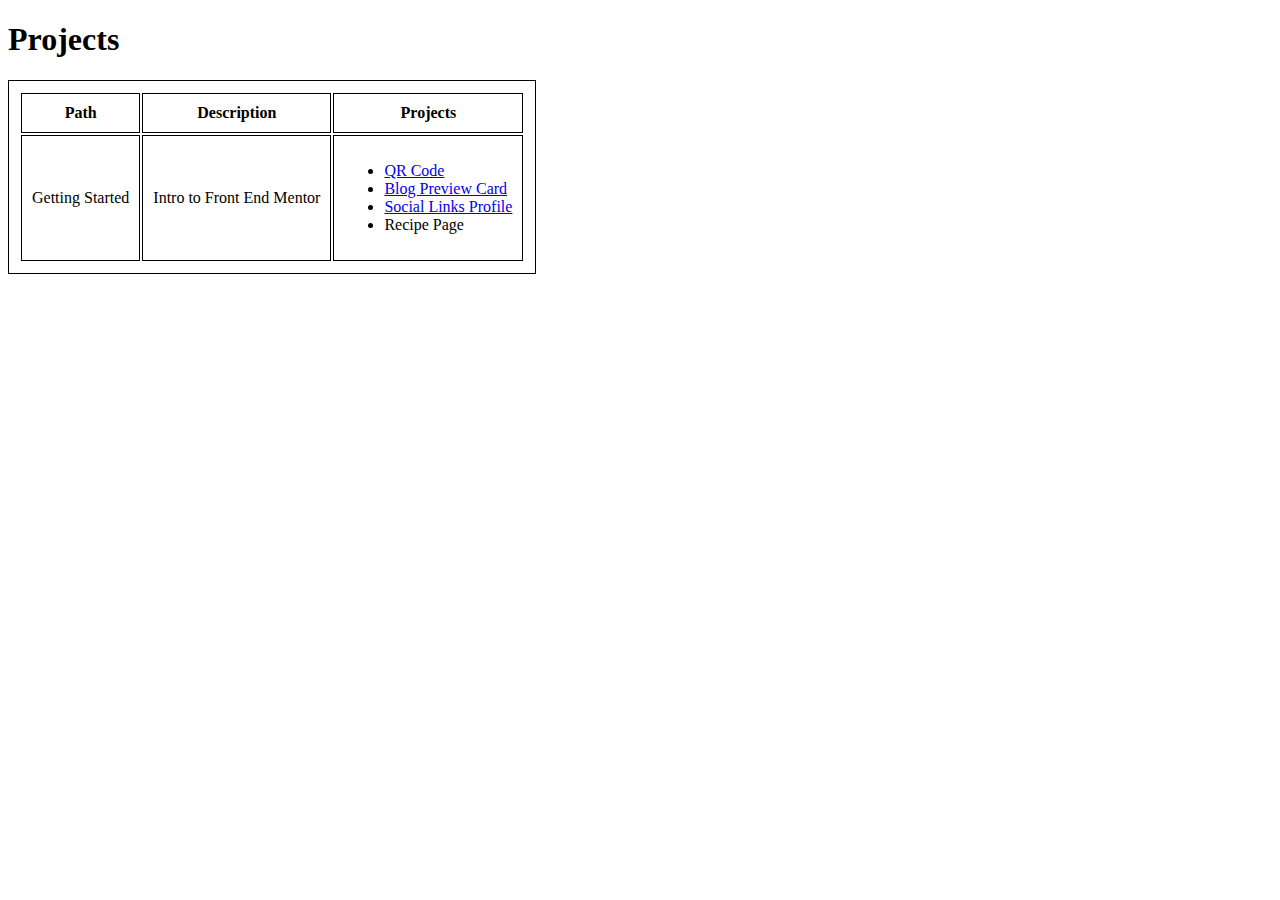
<file: index.html>
<!DOCTYPE html>
<html lang="en">
<head>
    <meta charset="UTF-8">
    <meta name="viewport" content="width=device-width, initial-scale=1.0">
    <title>FrontEnd Mentor Projects</title>
    <style>
        table, th, tr, td{
            border: 1px solid black;
            padding: 10px;
        }
    </style>
</head>
<body>
<h1>Projects</h1>

<table>
    <tr>
        <th>Path</th>
        <th>Description</th>
        <th>Projects</th>
    </tr>
    <tr>
        <td>Getting Started</td>
        <td>Intro to Front End Mentor</td>
        <td>
            <ul>
                <li><a href="./QR Code Component/index.html">QR Code</a></li>
                <li><a href="./BlogPostCard/blog-preview-card-main/index.html">Blog Preview Card</a></li>
                <li><a href="./Social Links Profile/social-links-profile-main/index.html">Social Links Profile</a></li>
                <li>Recipe Page</li>
            </ul>
        </td>
    </tr>
</table>

    
</body>
</html>
</file>
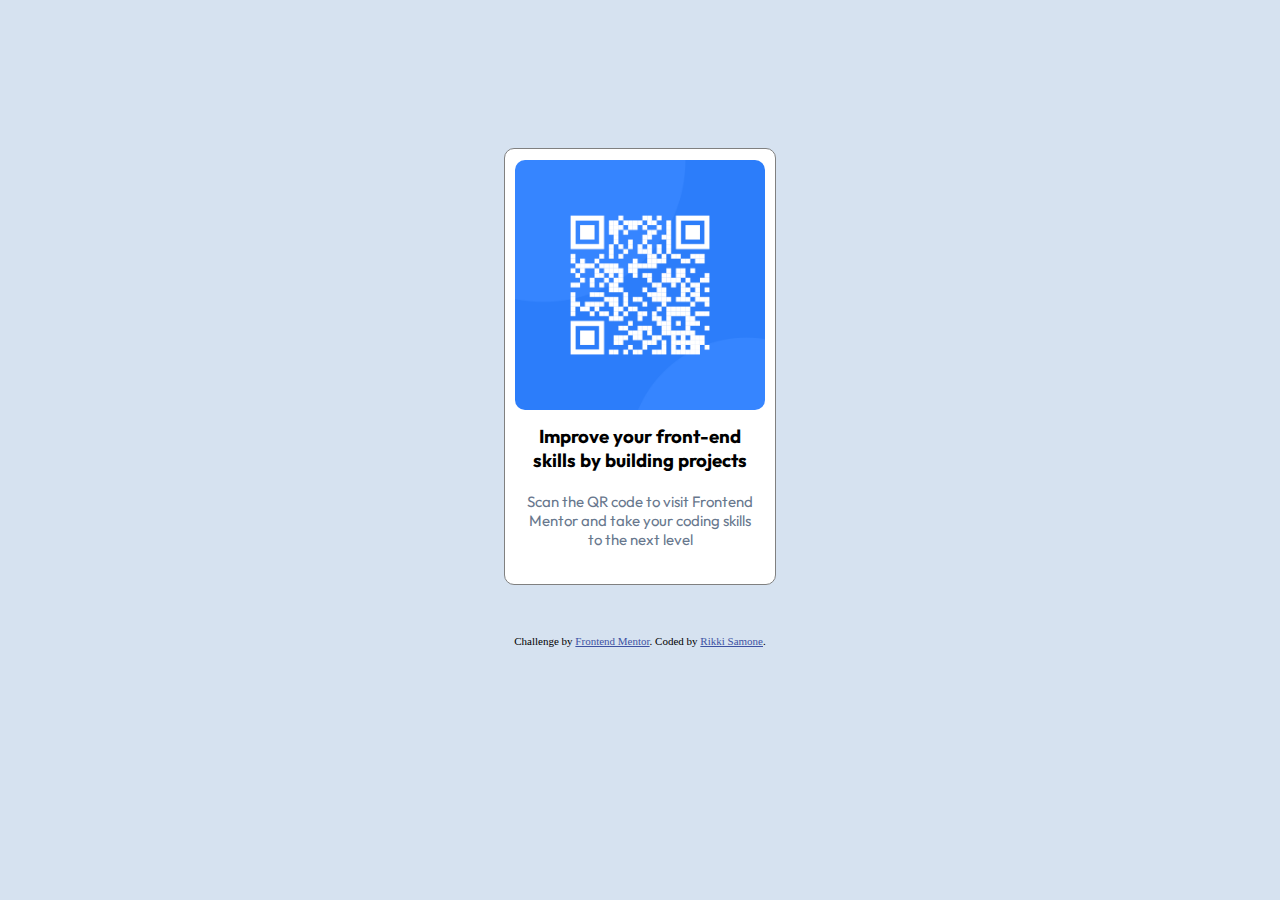
<file: QR Code Component/index.html>
<!DOCTYPE html>
<html lang="en">

<head>
    <meta charset="UTF-8">
    <meta name="viewport" content="width=device-width, initial-scale=1.0">
    <!-- displays site properly based on user's device -->

    <link rel="icon" type="image/png" sizes="32x32" href="../qr-code-component-main/images/favicon-32x32.png">
    <link rel="stylesheet" href="index.css">
    <link rel="preconnect" href="https://fonts.googleapis.com">
    <link rel="preconnect" href="https://fonts.gstatic.com" crossorigin>
    <link href="https://fonts.googleapis.com/css2?family=Outfit:wght@100..900&display=swap" rel="stylesheet">

    <title>Frontend Mentor | QR Code Component</title>
</head>

<body>
    <div class="card">
        <div class="qr-code">
            <img src="./qr-code-component-main/images/image-qr-code.png" alt="QRCode">
        </div>
        <div class="card-heading">
            <h3>Improve your front-end skills by building projects</h3>
        </div>
        <div class="card-body">
            <p>Scan the QR code to visit Frontend Mentor and take your coding skills to the next level
            </p>
        </div>
    </div>
    <div class="attribution">
        Challenge by <a href="https://www.frontendmentor.io?ref=challenge" target="_blank">Frontend Mentor</a>.
        Coded by <a href="https://github.com/RikkiSamone" target="_blank">Rikki Samone</a>.
    </div>
</body>

</html>
</file>
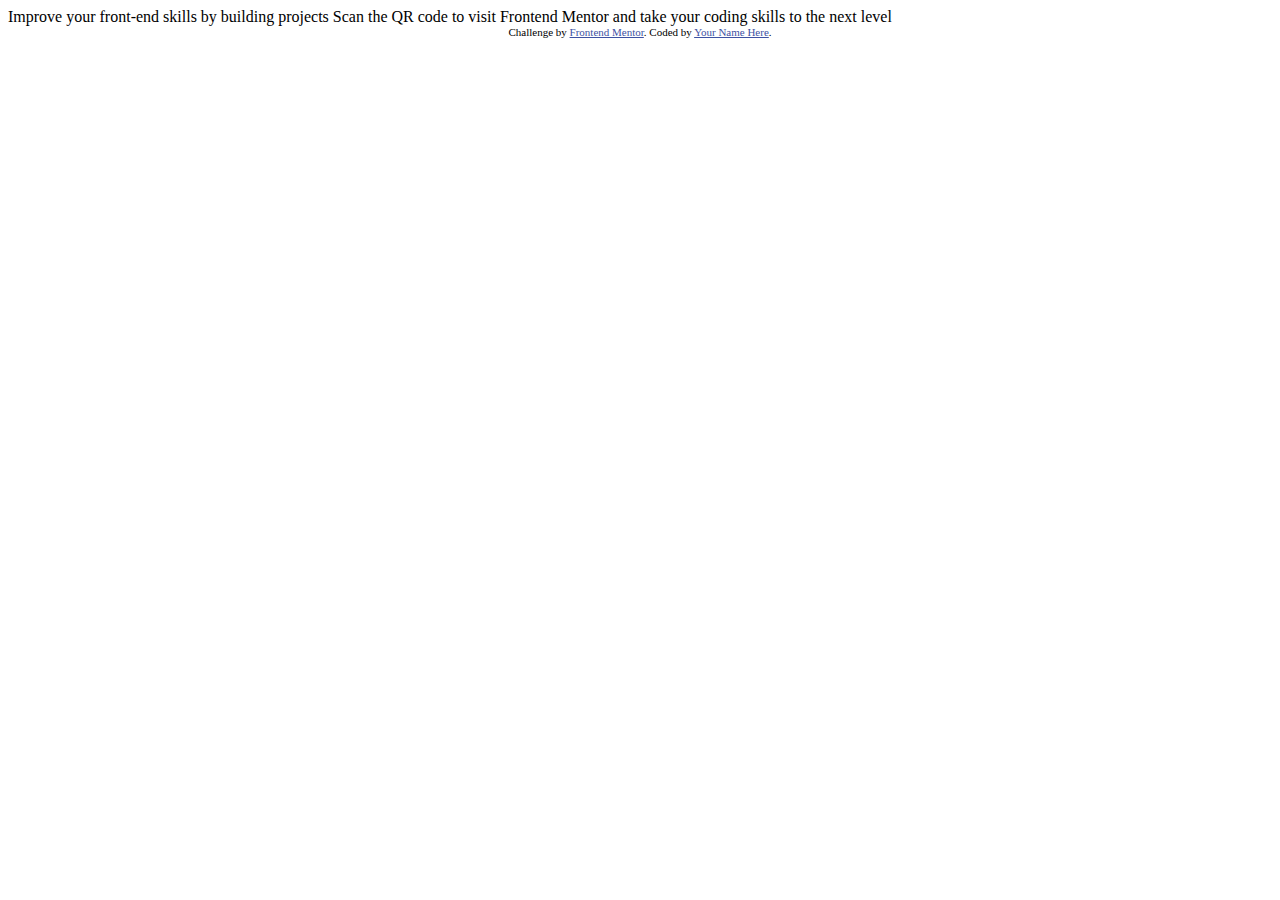
<file: qr-code-component-main/index.html>
<!DOCTYPE html>
<html lang="en">
<head>
  <meta charset="UTF-8">
  <meta name="viewport" content="width=device-width, initial-scale=1.0"> <!-- displays site properly based on user's device -->

  <link rel="icon" type="image/png" sizes="32x32" href="./images/favicon-32x32.png">
  
  <title>Frontend Mentor | QR code component</title>

  <!-- Feel free to remove these styles or customise in your own stylesheet 👍 -->
  <style>
    .attribution { font-size: 11px; text-align: center; }
    .attribution a { color: hsl(228, 45%, 44%); }
  </style>
</head>
<body>

  Improve your front-end skills by building projects

  Scan the QR code to visit Frontend Mentor and take your coding skills to the next level
  
  <div class="attribution">
    Challenge by <a href="https://www.frontendmentor.io?ref=challenge" target="_blank">Frontend Mentor</a>. 
    Coded by <a href="#">Your Name Here</a>.
  </div>
</body>
</html>
</file>
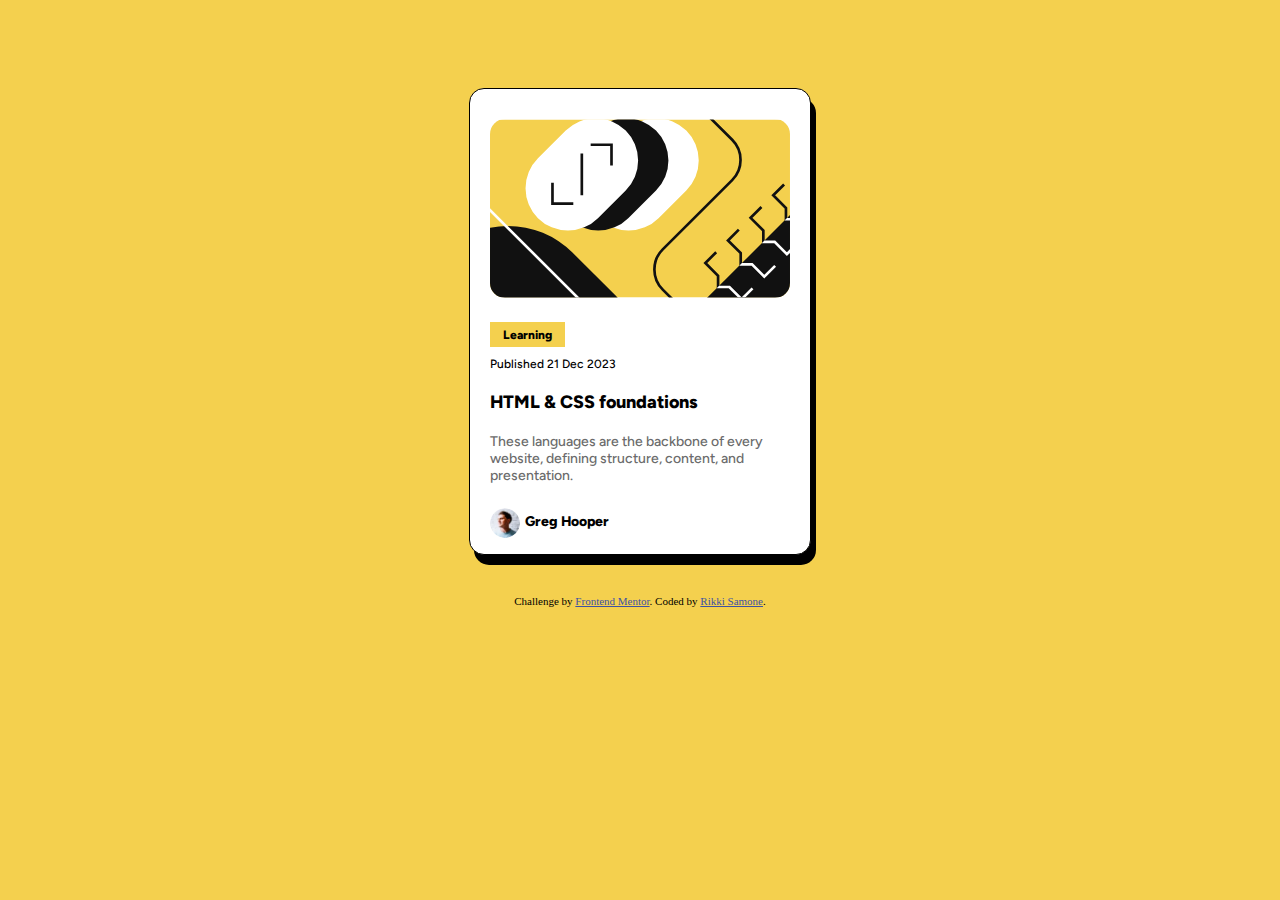
<file: BlogPostCard/blog-preview-card-main/index.html>
<!DOCTYPE html>
<html lang="en">
<head>
  <meta charset="UTF-8">
  <meta name="viewport" content="width=device-width, initial-scale=1.0"> <!-- displays site properly based on user's device -->

  <link rel="icon" type="image/png" sizes="32x32" href="./assets/images/favicon-32x32.png">
  <link rel="stylesheet" href="blogcard.css">
  <link rel="preconnect" href="https://fonts.googleapis.com">
  <link rel="preconnect" href="https://fonts.gstatic.com" crossorigin>
  <link
    href="https://fonts.googleapis.com/css2?family=Figtree:ital,wght@0,300..900;1,300..900&family=Outfit:wght@100..900&display=swap"
    rel="stylesheet">
  <title>Frontend Mentor | Blog preview card</title>

  <!-- Feel free to remove these styles or customise in your own stylesheet 👍 -->
  <style>
   
  </style>
</head>
<body>
<div class="blog-card">
  <div class="picture">
    <img src="./assets/images/illustration-article.svg" alt="yellow, black, and white grid design">
  </div>
  <div class="blog-topic">Learning</div>
<div class="date">Published 21 Dec 2023</div>

 <div class="card-title"> HTML & CSS foundations</div>

  <div class="card-body">
    <p> These languages are the backbone of every website, defining structure, content, and presentation.</p></div>

  <div class="author">
    <img class="avatar" src="./assets/images/image-avatar.webp"> 
    <div class="name">Greg Hooper</div>
  </div>
    </div>
  <div class="attribution">
    Challenge by <a href="https://www.frontendmentor.io?ref=challenge" target="_blank">Frontend Mentor</a>. 
    Coded by <a href="#">Rikki Samone</a>.
  </div>


</body>
</html>
</file>
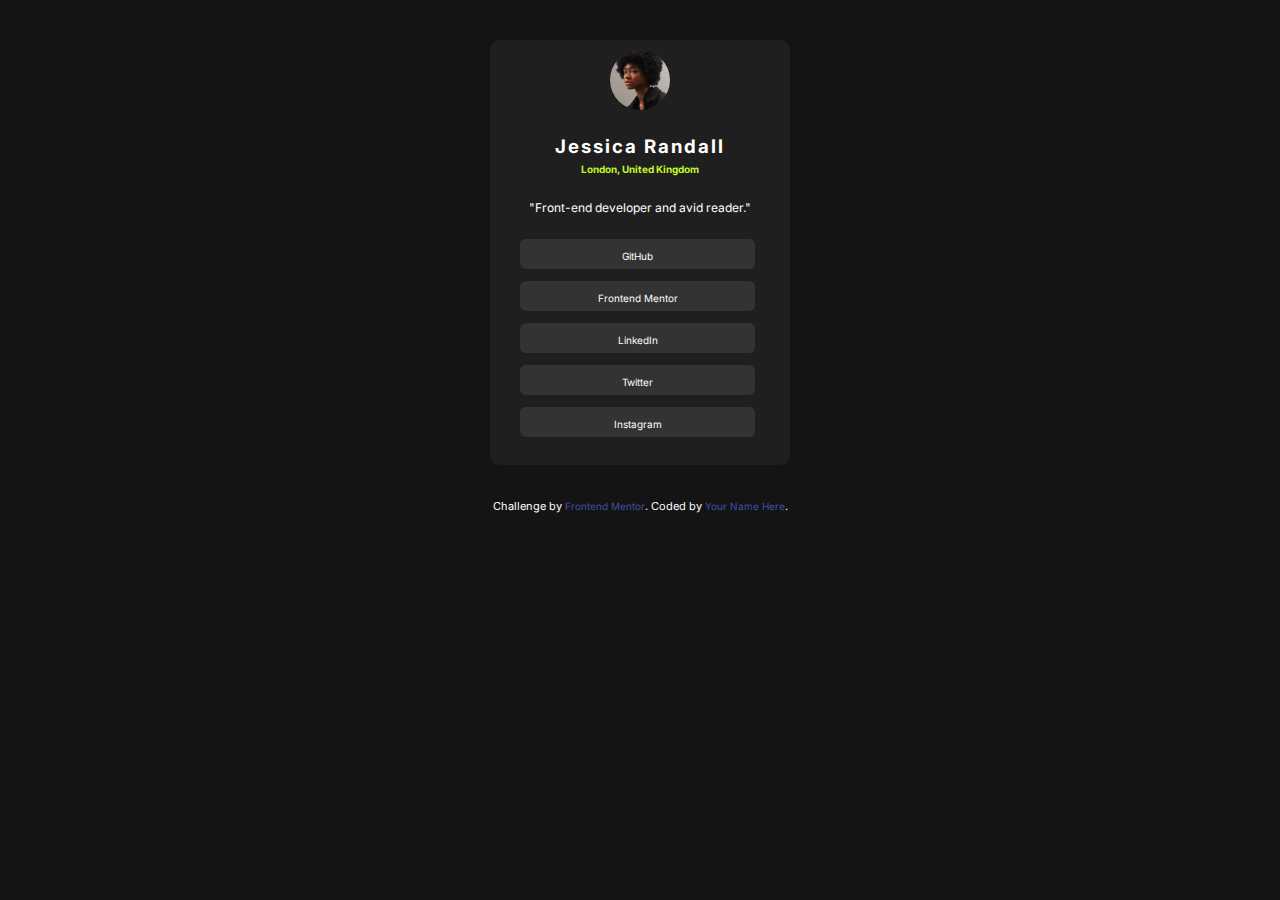
<file: Social Links Profile/social-links-profile-main/index.html>
<!DOCTYPE html>
<html lang="en">
<head>
  <meta charset="UTF-8">
  <meta name="viewport" content="width=device-width, initial-scale=1.0"> <!-- displays site properly based on user's device -->

  <link rel="icon" type="image/png" sizes="32x32" href="./assets/images/favicon-32x32.png">
  <link rel="preconnect" href="https://fonts.googleapis.com">
<link rel="preconnect" href="https://fonts.gstatic.com" crossorigin>
<link href="https://fonts.googleapis.com/css2?family=Figtree:ital,wght@0,300..900;1,300..900&family=Inter:ital,opsz,wght@0,14..32,100..900;1,14..32,100..900&family=Outfit:wght@100..900&display=swap" rel="stylesheet">
  <link rel="stylesheet" href="index.css">
<title>Frontend Mentor | Social links profile</title>

  <!-- Feel free to remove these styles or customise in your own stylesheet 👍 -->
  <style>
    .attribution { font-size: 11px; text-align: center; }
    .attribution a { color: hsl(228, 45%, 44%); }
  </style>
</head>
<body>
<div class="card-body">
  <div class="avatar">
    <img src="./assets/images/avatar-jessica.jpeg"/>
  </div>

  <div class="name">
    <h3>Jessica Randall</h3>
  </div>

  <div class="location">
    <h5>London, United Kingdom</h5>
  </div>

  <div class="subtitle">
    <p>"Front-end developer and avid reader."</p>
  </div>


<div class="links">

  <div class="btn1">
      <a href="github.com/RikkiSamone">GitHub</a></div>
  

  <div class="btn2">
      <a href="https://www.frontendmentor.io/profile/RikkiSamone">Frontend Mentor</a></div>
  

  <div class="btn3">
      <a href="www.linkedin.com/in/rsgaddy">LinkedIn</a>
  </div>

  <div class="btn4">
      <a href="bsky.app/profile/rikkisamone.bsky.social">Twitter</a>
  </div>
  

  <div class="btn5">
      <a href="https://www.instagram.com/rikkisamone/">Instagram</a></div>
 
  </div>


  <div class="attribution">
    Challenge by <a href="https://www.frontendmentor.io?ref=challenge" target="_blank">Frontend Mentor</a>. 
    Coded by <a href="#">Your Name Here</a>.
  </div>
</body>
</html>
</file>
<file: QR Code Component/index.css>
body {
    background-color: hsl(212, 45%, 89%);
    display: flex;
    flex-direction: column;
    flex-wrap: wrap;
    justify-content: center;
    padding: 100px;
}

.card {
    background-color: white;
    border: 1px solid gray;
    height: 400px;
    width: 250px;
    border-radius: 10px;
    justify-content: center;
    align-self: center;
    align-content: flex-end;
    padding: 10px;
    margin: 40px;
    padding-bottom: 25px;

}

img {
    height: 250px;
    border-radius: 10px;
    width: auto;
}

.card-heading {
    font-family: Outfit, Arial, Helvetica, sans-serif;
    font-weight: 700;
    text-align: center;
    padding: 10px;
}

h3 {
    padding: 0px;
    margin: 0px;
}

.card-body {
    font-family: Outfit, Arial, Helvetica, sans-serif;
    font-weight: 400;
    color: hsl(216, 15%, 48%);
    padding: 10px;
    text-align: center;
    margin-top: 0px;
}

p {
    padding: 0px;
    margin: 0px;
    font-size: 15px;
    ;
}

.attribution {
    font-size: 11px;
    text-align: center;
    padding: 10px;
}

.attribution a {
    color: hsl(228, 45%, 44%);
}
</file>
<file: BlogPostCard/blog-preview-card-main/blogcard.css>
body{
    background-color: hsl(47, 88%, 63%);
    display: flex;
    flex-direction: column;
    justify-content: center;
    align-items: center;
    padding: 80px;
    
    
}

.blog-card{
    background-color: hsl(0, 0%, 100%);
    height: 425px;
    width: 300px;
    border: 1px solid black;
    border-radius: 15px;
    box-shadow: 5px 10px black;
    padding: 20px;
    justify-content: center;
    align-items: center;
}

.picture{
    width: auto;
    margin-top: 10px;
    margin-bottom: 20px;
}

img{
   height: 100%;
   width: 100%;
   border-radius: 15px;
}

.blog-topic{
    background-color: hsl(47, 88%, 63%);
    width: 25%;
    height: 25px;
    text-align: center;
    justify-content: center;
    align-content: center;
    font-size: 12px;
    font-family: Figtree, Arial;
    font-weight: 800;
}

.date{
    font-family: Figtree, Arial, Helvetica, sans-serif;
    font-size: 12px;
    margin-top: 10px;
    font-weight: 500;
}

.card-title{
    margin-top: 20px;
    font-family: Figtree, Arial;
    font-weight: 800;
    font-size: 18px;
}

.card-body{
    font-family: Figtree, Arial;
    font-size: 14px;
    margin-top: 20px;
    font-weight: 500;
    color: hsl(0, 0%, 42%);

}

.avatar{
    height: 30px;
    width: 30px;
    margin-top: 10px;
}

.author{
    display: flex;
    font-family: Figtree, Arial;
    font-weight: 800; 
    height: 50px;
    width: auto;
}

.name{
    text-align: left;
    padding-left: 5px;
    padding-top: 15px;
    margin-top: 0;
    font-size: 14px;
  
}

 .attribution {
    margin-top: 40px;
     font-size: 11px;
     text-align: center;
 }

 .attribution a {
     color: hsl(228, 45%, 44%);
 }
</file>
<file: Social Links Profile/social-links-profile-main/index.css>
body{
    display: flex;
    justify-content: center;
    align-content: center;
    margin: 40px;
    padding: 0px;
    background-color: hsl(0, 0%, 8%);
    font-family: Inter, sans-serif;

}

.card-body{
    background-color: hsl(0, 0%, 12%);
    width: 300px;  
    height: 425px;
    justify-content: center;
    align-content: center;
    text-align: center;
    border-radius: 10px;
    
}

.avatar, img{
    border-radius: 100%;
    height: 60px;
    margin-top: 5px;
}

.name{
    color: white;
    font-weight: 700;
    letter-spacing: 2px;
    margin-bottom: 0;
    padding: 0;
    margin-top: 30px;
}
h3, h5{
    padding: 0;
    margin: 0;
}

.location{
    color:  hsl(75, 94%, 57%);
    margin-top: 5px;
    padding: 0;
    font-size: 12px;
}

.subtitle{
    color: white;
    font-size: 12px;
    margin-top: 25px;

}

.links{
   
    justify-content: center;
    align-content: center;
}

.btn1, .btn2, .btn3, .btn4, .btn5, .btn6{
  background-color: hsl(0, 0%, 20%);
  width: 75%;
  margin: 12px 12px 12px 30px;
  padding: 5px;
  border-radius: 6px;
  
}

a{
    color: white;
    text-decoration: none;
    font-size: 10px;

}


.attribution {
    margin-top: 50px;
    font-size: 10px;
    text-align: center;
    color: white;
}

.attribution a {
    color: hsl(228, 45%, 44%);
}



@media (max-width: 375px){
    .body {
            display: flex;
            justify-content: center;
            align-content: center;
            margin: 40px;
            padding: 0px;
            background-color: hsl(0, 0%, 8%);
            font-family: Inter, sans-serif;
    
        }
    .card-body {
            background-color: hsl(0, 0%, 12%);
            width: 400px;
            height: 425px;
            
    
        }

        .btn1,
        .btn2,
        .btn3,
        .btn4,
        .btn5,
        .btn6 {
            background-color: hsl(0, 0%, 20%);
            width: 75%;
            margin: 12px 12px 12px 28px;
            padding: 5px;
            border-radius: 6px;
        }

            
}
</file>
